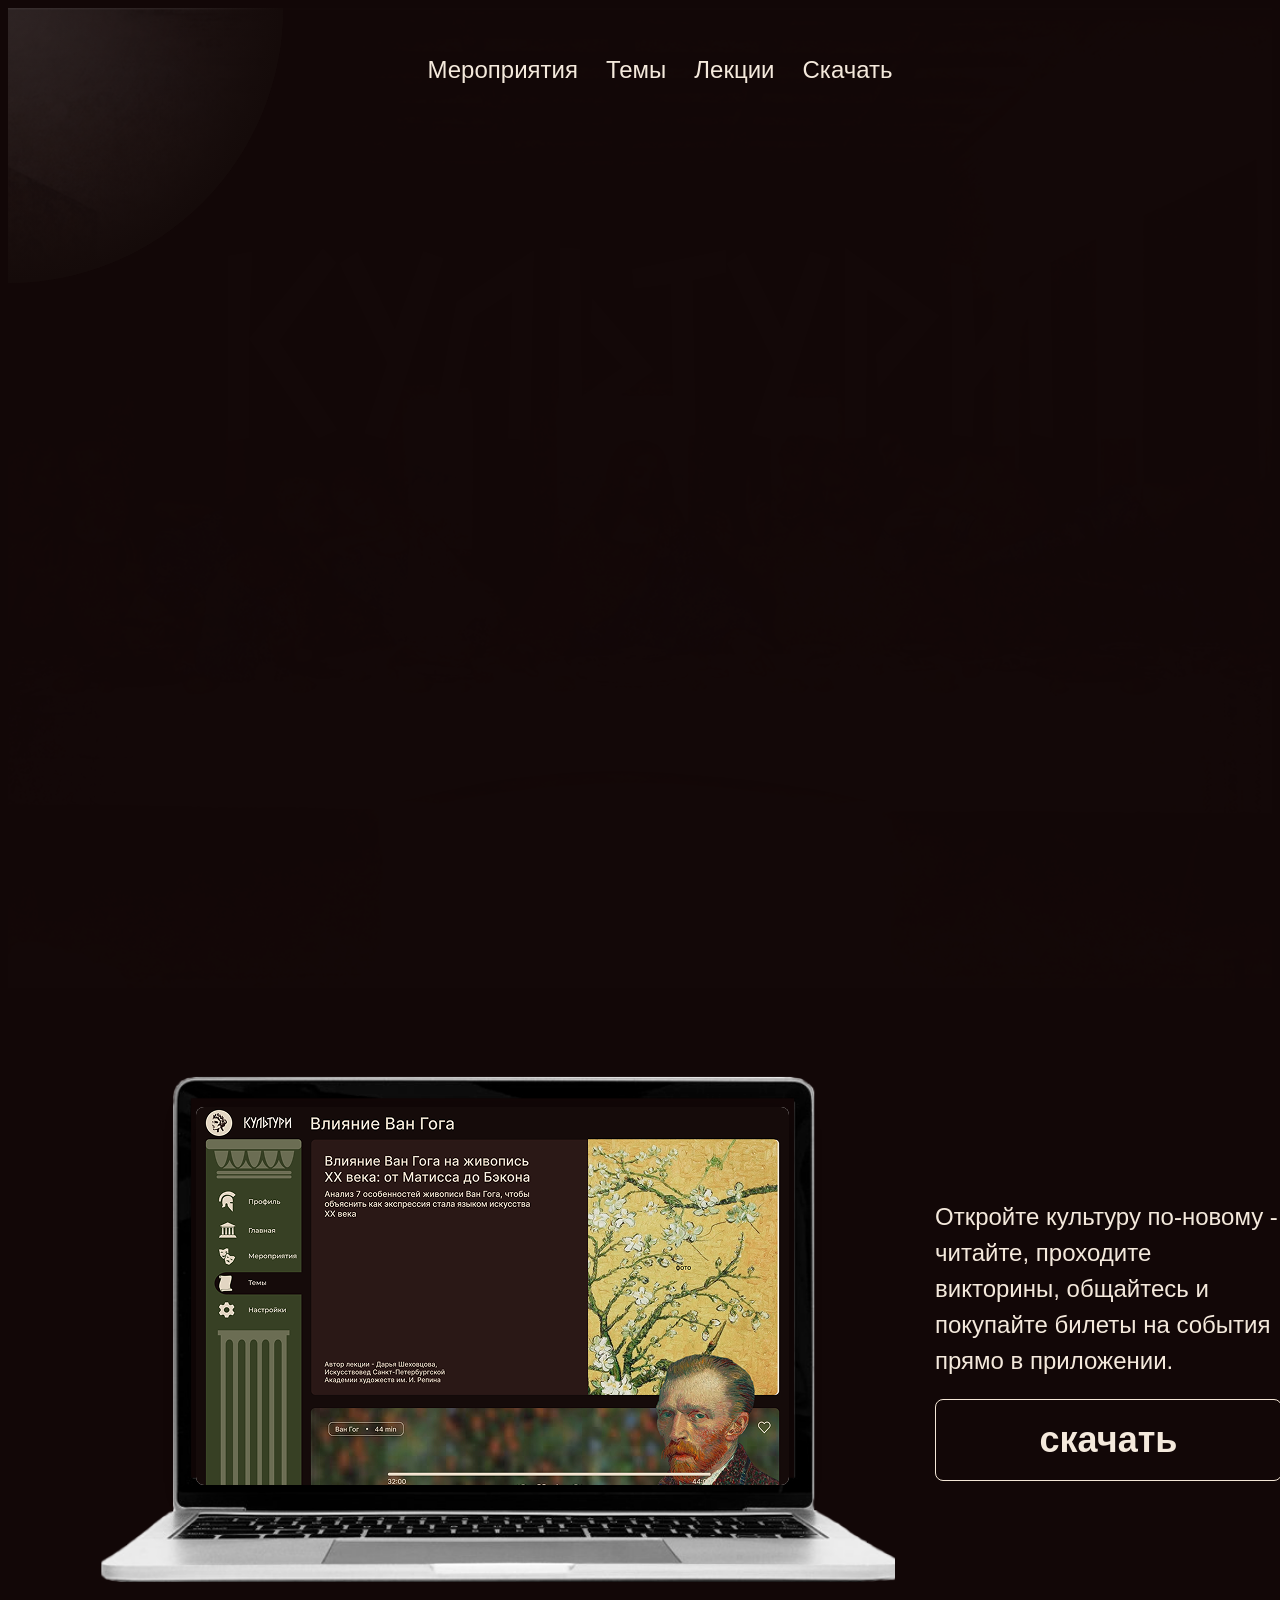
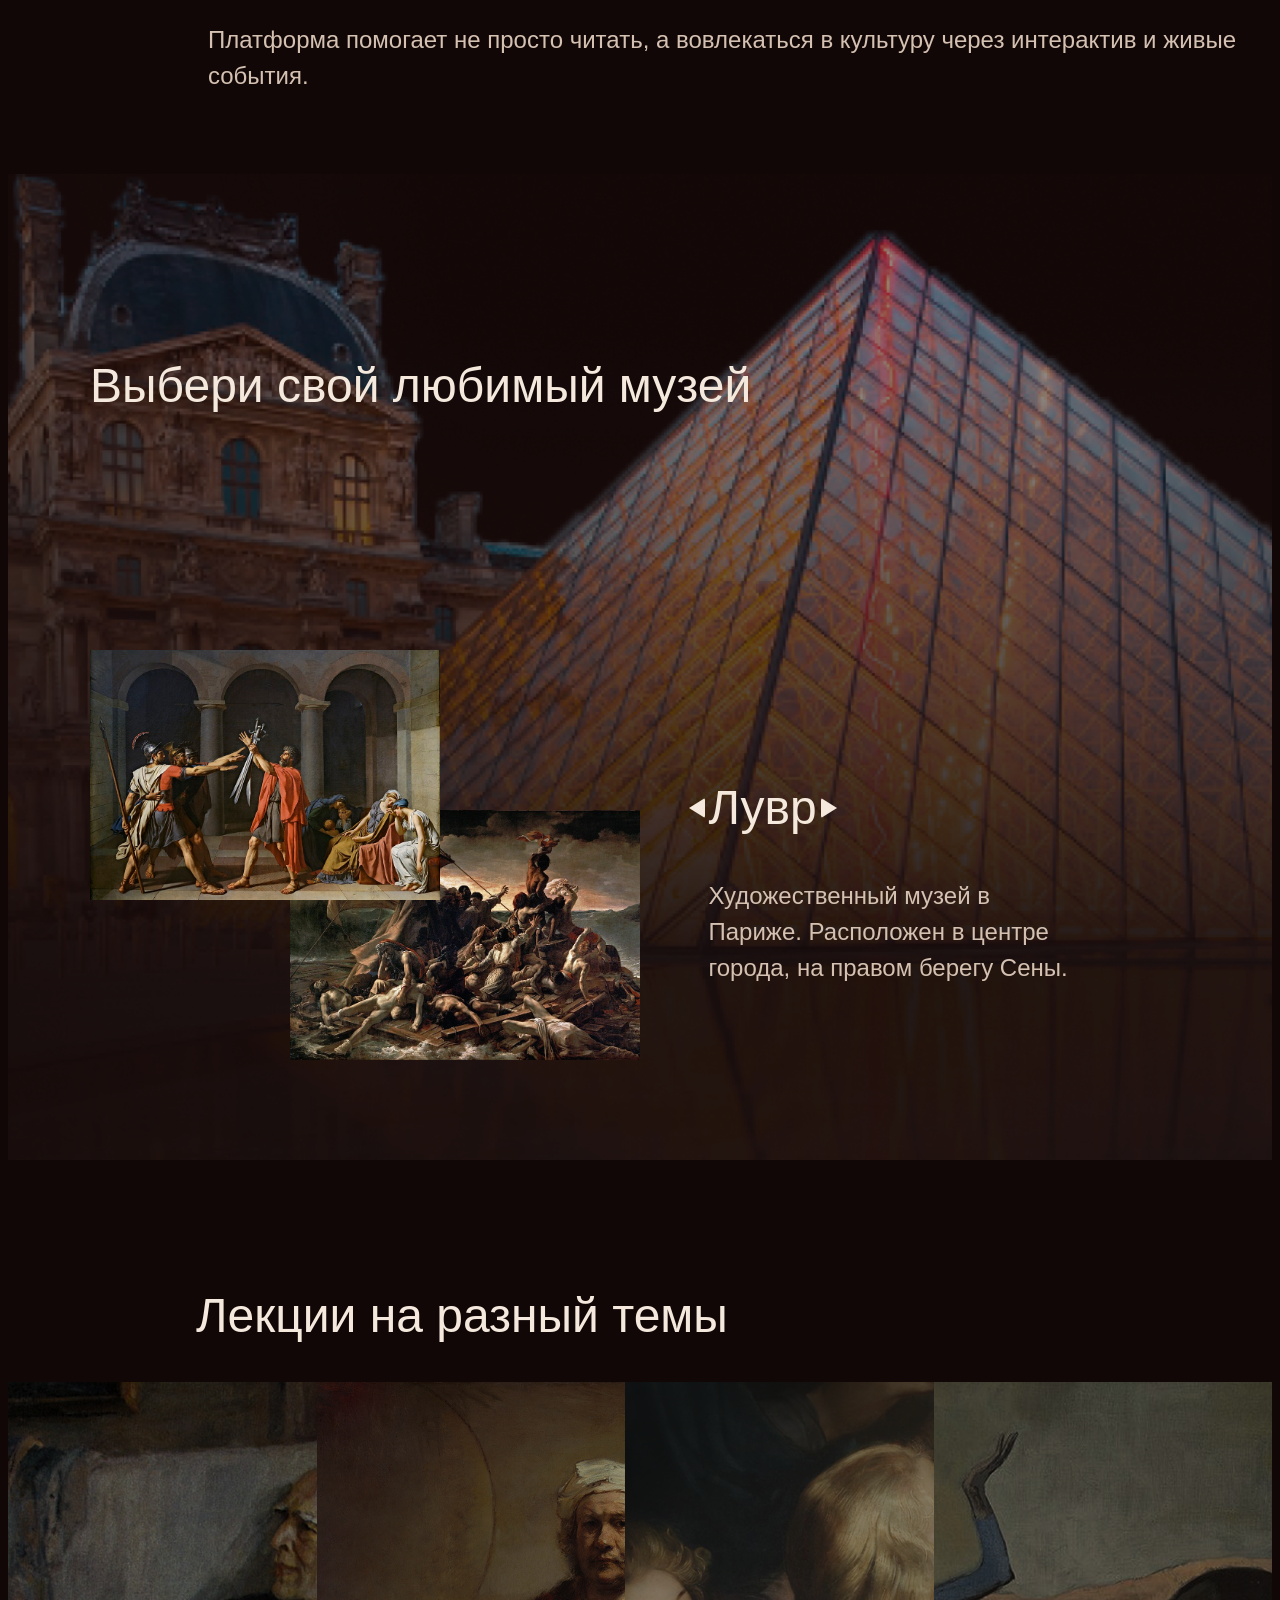
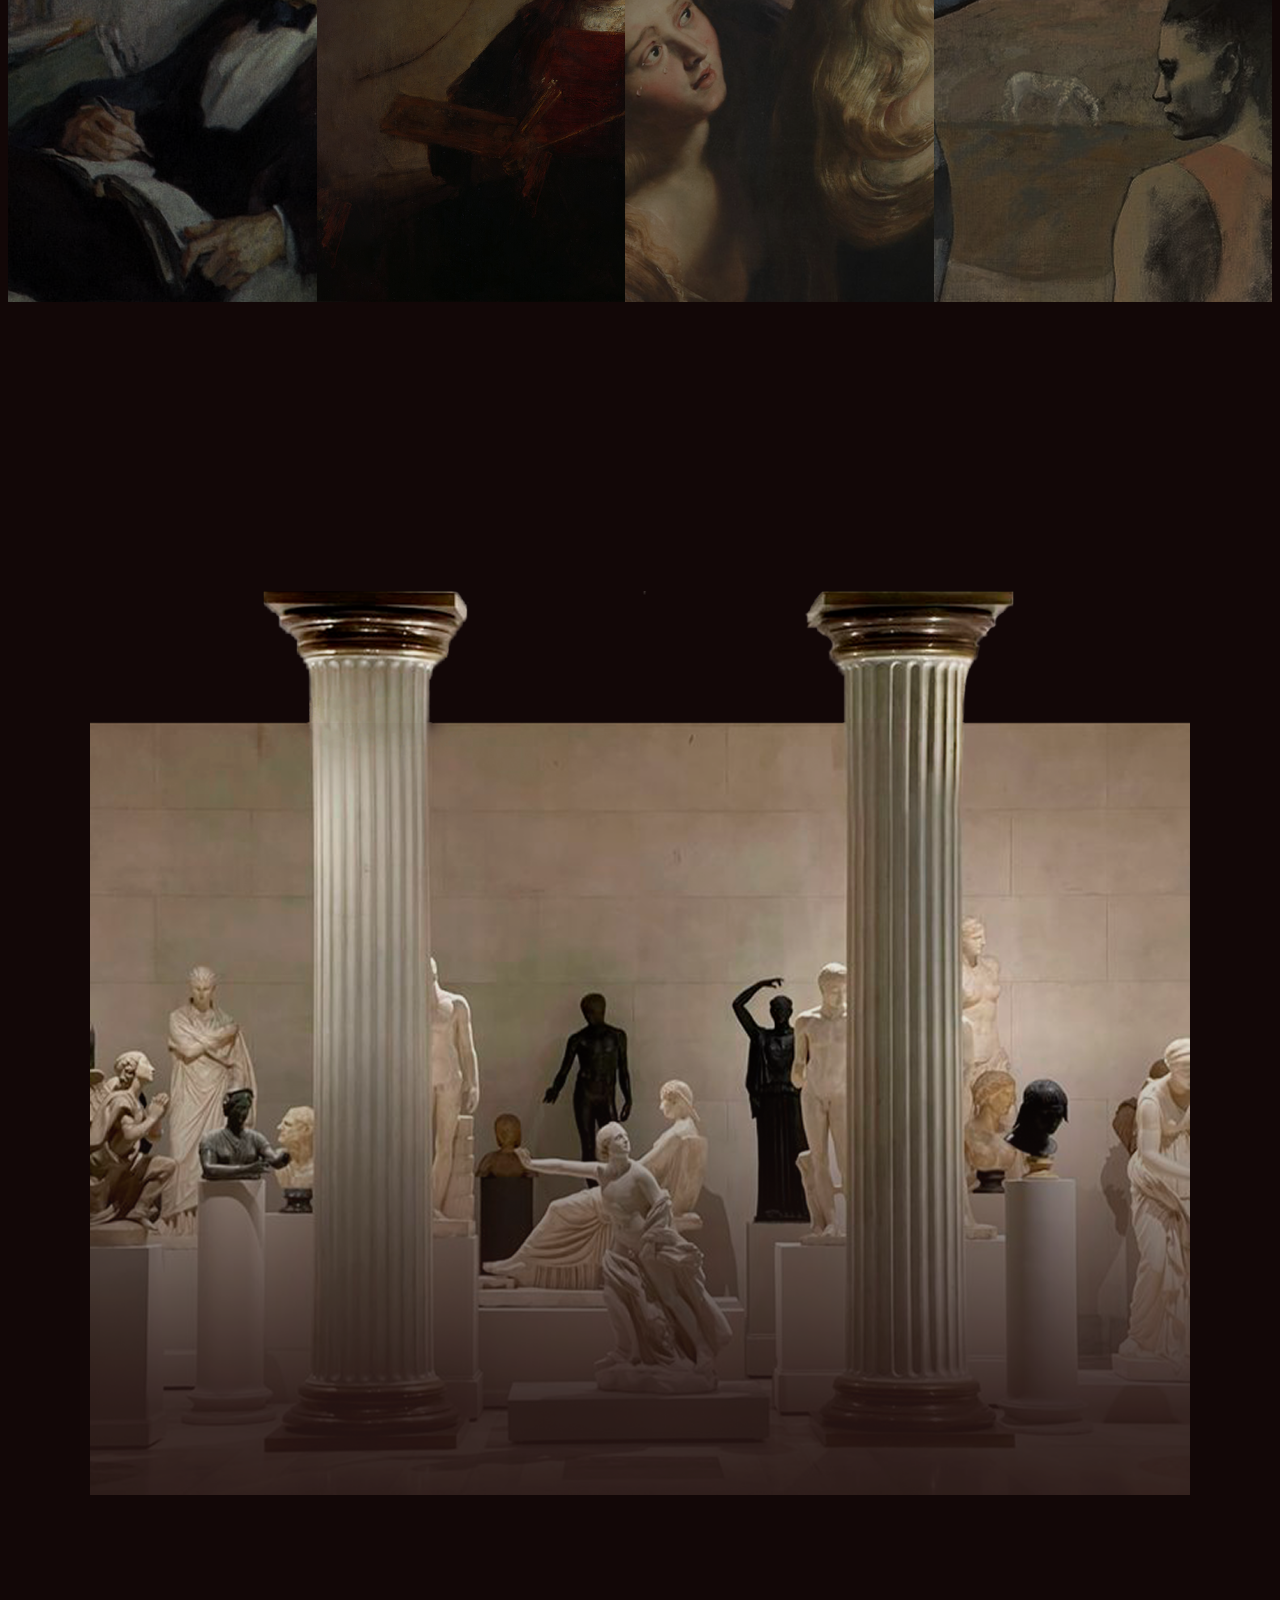
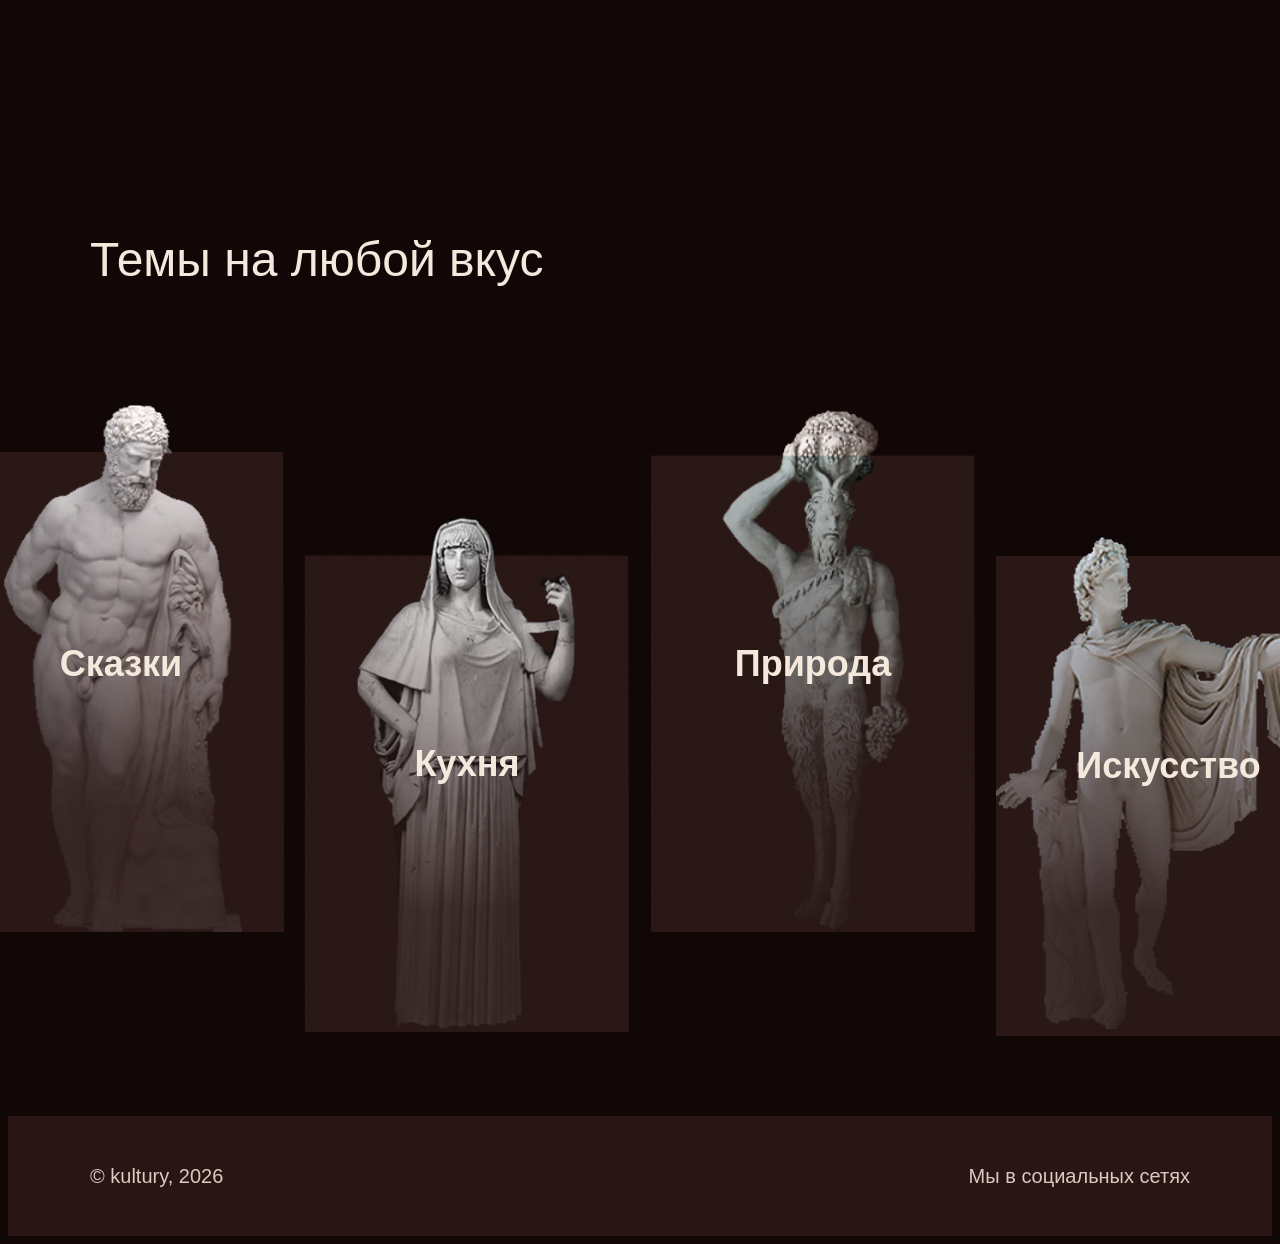
<file: index.html>
<!DOCTYPE html>
<html lang="ru">
<head>
  <meta charset="UTF-8" >
  <meta name="viewport" content="width=device-width, initial-scale=1.0" >
  <title>Культури</title>
  <link rel="stylesheet" href="styles/style.css" >
  <script src="script/script.js"></script>
</head>
<body>
  <header class="hero">
    <div class="hero__overlay"></div>
    <div class="hero__spotlight"></div>
    <nav class="nav">
      <ul class="nav__menu">
	    <li><a href="#events">Мероприятия</a></li>
	    <li><a href="#themes">Темы</a></li>
	    <li><a href="#lectures">Лекции</a></li>
		<li><a href="#download">Скачать</a></li>
      </ul>
    </nav>

    <div class="hero__content">
    </div>
  </header>

  <main>
    <section class="section section--dark intro" id="download">
      <div class="container intro__grid">
        <div class="intro__image">
		  <img src="images/nout.png" alt="Приложение на ноутбуке" class="laptop-bg" >

		  <div class="laptop-screen" id="screen">
			<div class="screen-content">
			  <img src="images/inlaptop.png" alt="Сайт внутри ноутбука" class="inlaptop-img" >
			</div>
		  </div>
		</div>
        <div class="intro__text">
          <h1>Откройте культуру по-новому - читайте, проходите викторины, общайтесь и покупайте билеты на события прямо в приложении.</h1>
          <a href="#" class="btn">скачать</a>
        </div>
      </div>
      <p class="section__note">
        Платформа помогает не просто читать, а вовлекаться в культуру через интерактив и живые события.
      </p>
    </section>

	<section class="section section--dark museum" id="museumSection">
	  <div class="container">
		<h2>Выбери свой любимый музей</h2>

		<div class="museum__grid">
		  <div class="museum__images">
			<img src="images/ms1.jpg" alt="Музей 1" class="museum__small" id="img1" >
			<img src="images/ms2.jpg" alt="Музей 2" class="museum__small museum__small--second" id="img2" >
		  </div>

		  <div class="museum__info">
			<h3 id="museumName">Лувр</h3>
			<p id="museumDescription">
			  Художественный музей в Париже. Расположен в центре города, на правом берегу Сены.
			</p>
		  </div>
		</div>
	  </div>
	</section>

	
	<section class="section section--dark lectures" id="lectures">
	  <div class="container">
		<h2>Лекции на разный темы</h2>

    <div class="lectures__cards">
		  <article class="lecture-card">
			<img src="images/1.png" alt="Лекция 1" >
			<div class="lecture-card__body">
			<div class="lecture-tags">
			  <span class="tag">4.7</span>
			  <span class="tag">Театр</span>
			 </div>
			  <h3>Все о Московском Художественном театре</h3>
			</div>
		  </article>

		  <article class="lecture-card">
			<img src="images/2.png" alt="Лекция 2" >
			<div class="lecture-card__body">
			<div class="lecture-tags">
			<span class="tag">5.0</span>
			  <span class="tag">Искусство</span>
			</div>
			  <h3>Великие художники: Рембрандт</h3>
			  </div>
		  </article>

		  <article class="lecture-card">
			<img src="images/3.png" alt="Лекция 3" >
			<div class="lecture-card__body">
			<div class="lecture-tags">
			<span class="tag">4.8</span>
			  <span class="tag">Искусство</span>
			</div>
			  <h3>Триптих «Снятие с креста» Рубенса: разбор</h3>
			  </div>
		  </article>

		  <article class="lecture-card">
			<img src="images/4.png" alt="Лекция 4" >
			<div class="lecture-card__body">
			<div class="lecture-tags">
			<span class="tag">4.5</span>
			  <span class="tag">Искусство</span>
			 </div>
			  <h3>Работы Пикассо: Девочка на шаре</h3>
			  </div>
		  </article>
		</div>
	  </div>
	</section>


    <section class="section section--dark events" id="events">
      <div class="container events__block">
        <img src="images/mero.png" alt="Мероприятия" >
        <div class="events__text">
          <h2>Более 1000 мероприятий</h2>
        </div>
      </div>
    </section>

	<section class="section section--dark themes" id="themes">
		  <div class="container">
			<h2>Темы на любой вкус</h2>

			<div class="themes__grid">
			  <div class="theme-photo">
				<img src="images/t1.png" alt="Сказки" >
				<span>Сказки</span>
			  </div>

			  <div class="theme-photo">
				<img src="images/t2.png" alt="Кухня" >
				<span>Кухня</span>
			  </div>

			  <div class="theme-photo">
				<img src="images/t3.png" alt="Природа" >
				<span>Природа</span>
			  </div>

			  <div class="theme-photo">
				<img src="images/t4.png" alt="Искусство" >
				<span>Искусство</span>
			  </div>
			</div>
		  </div>
		</section>
  </main>

  <footer class="footer">
    <div class="container footer__inner">
      <p>© kultury, 2026</p>
      <p>Мы в социальных сетях</p>
    </div>
  </footer>
</body>
</html>
</file>
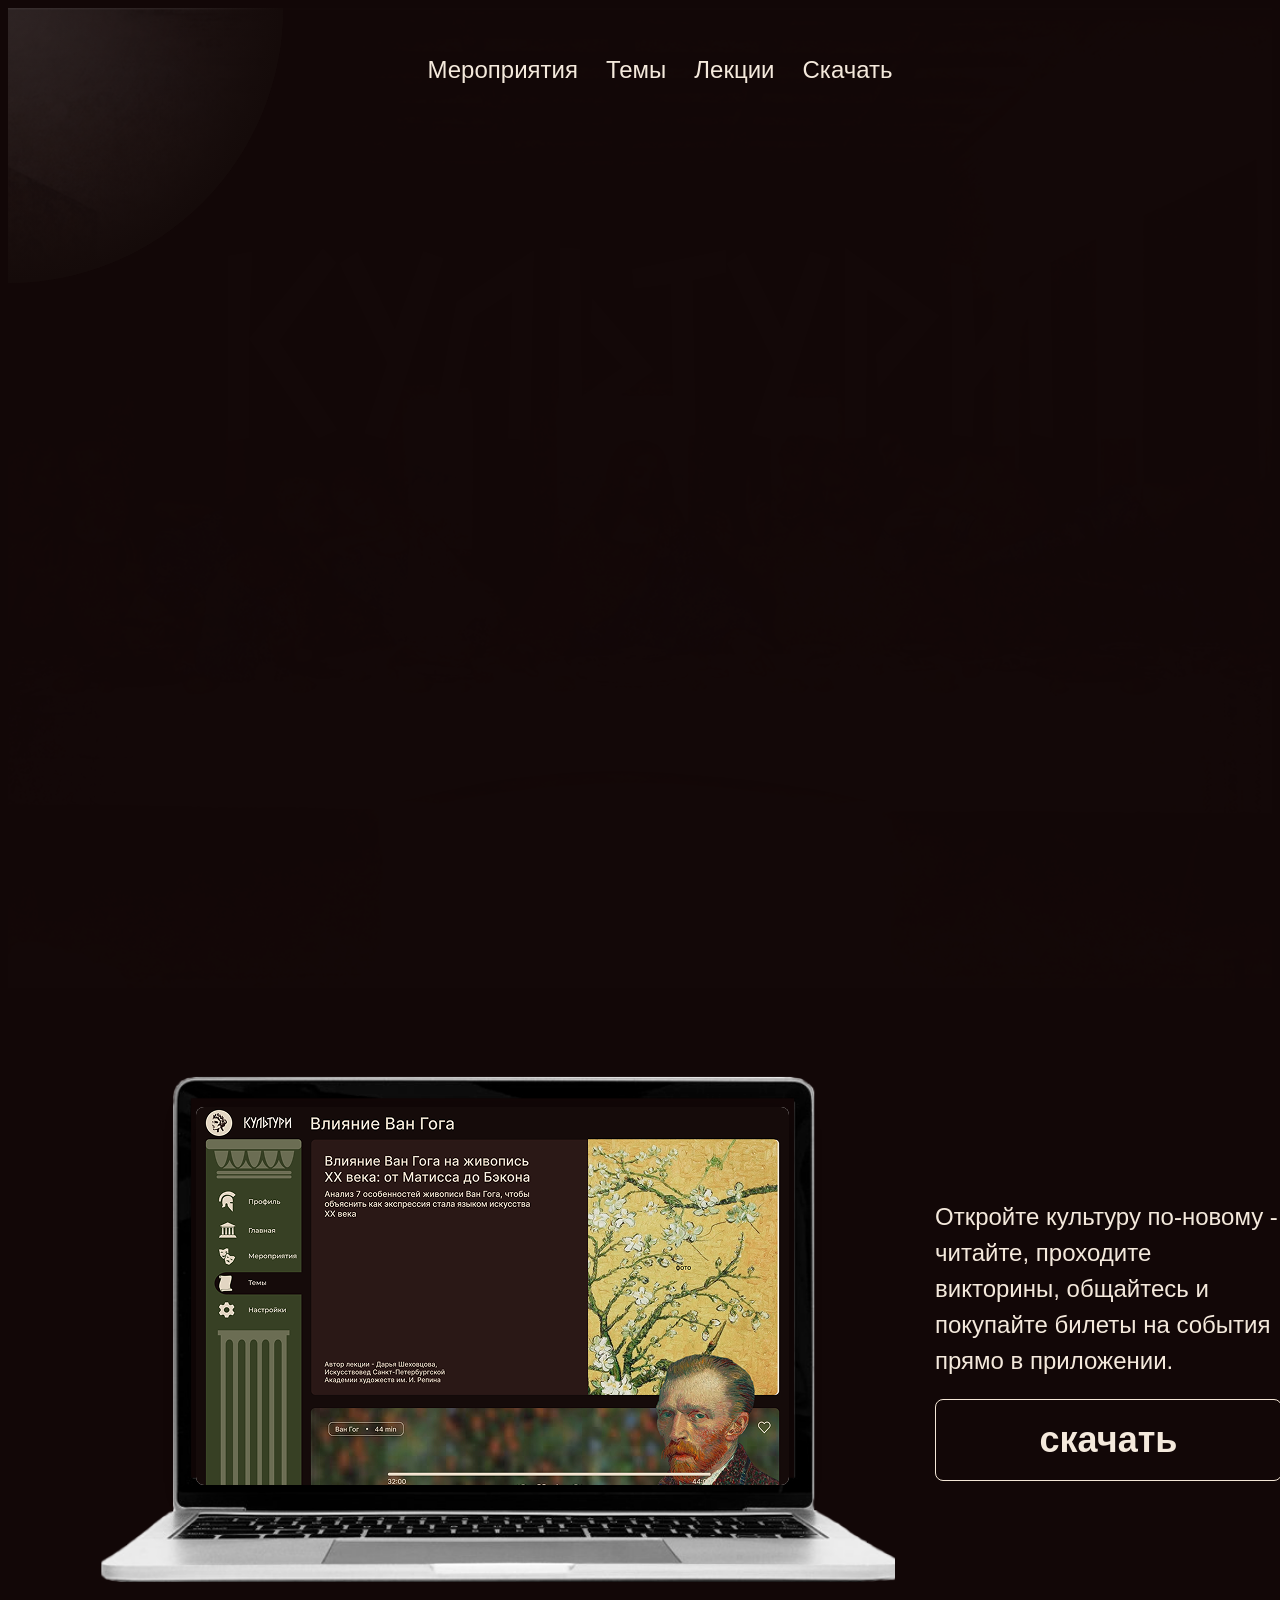
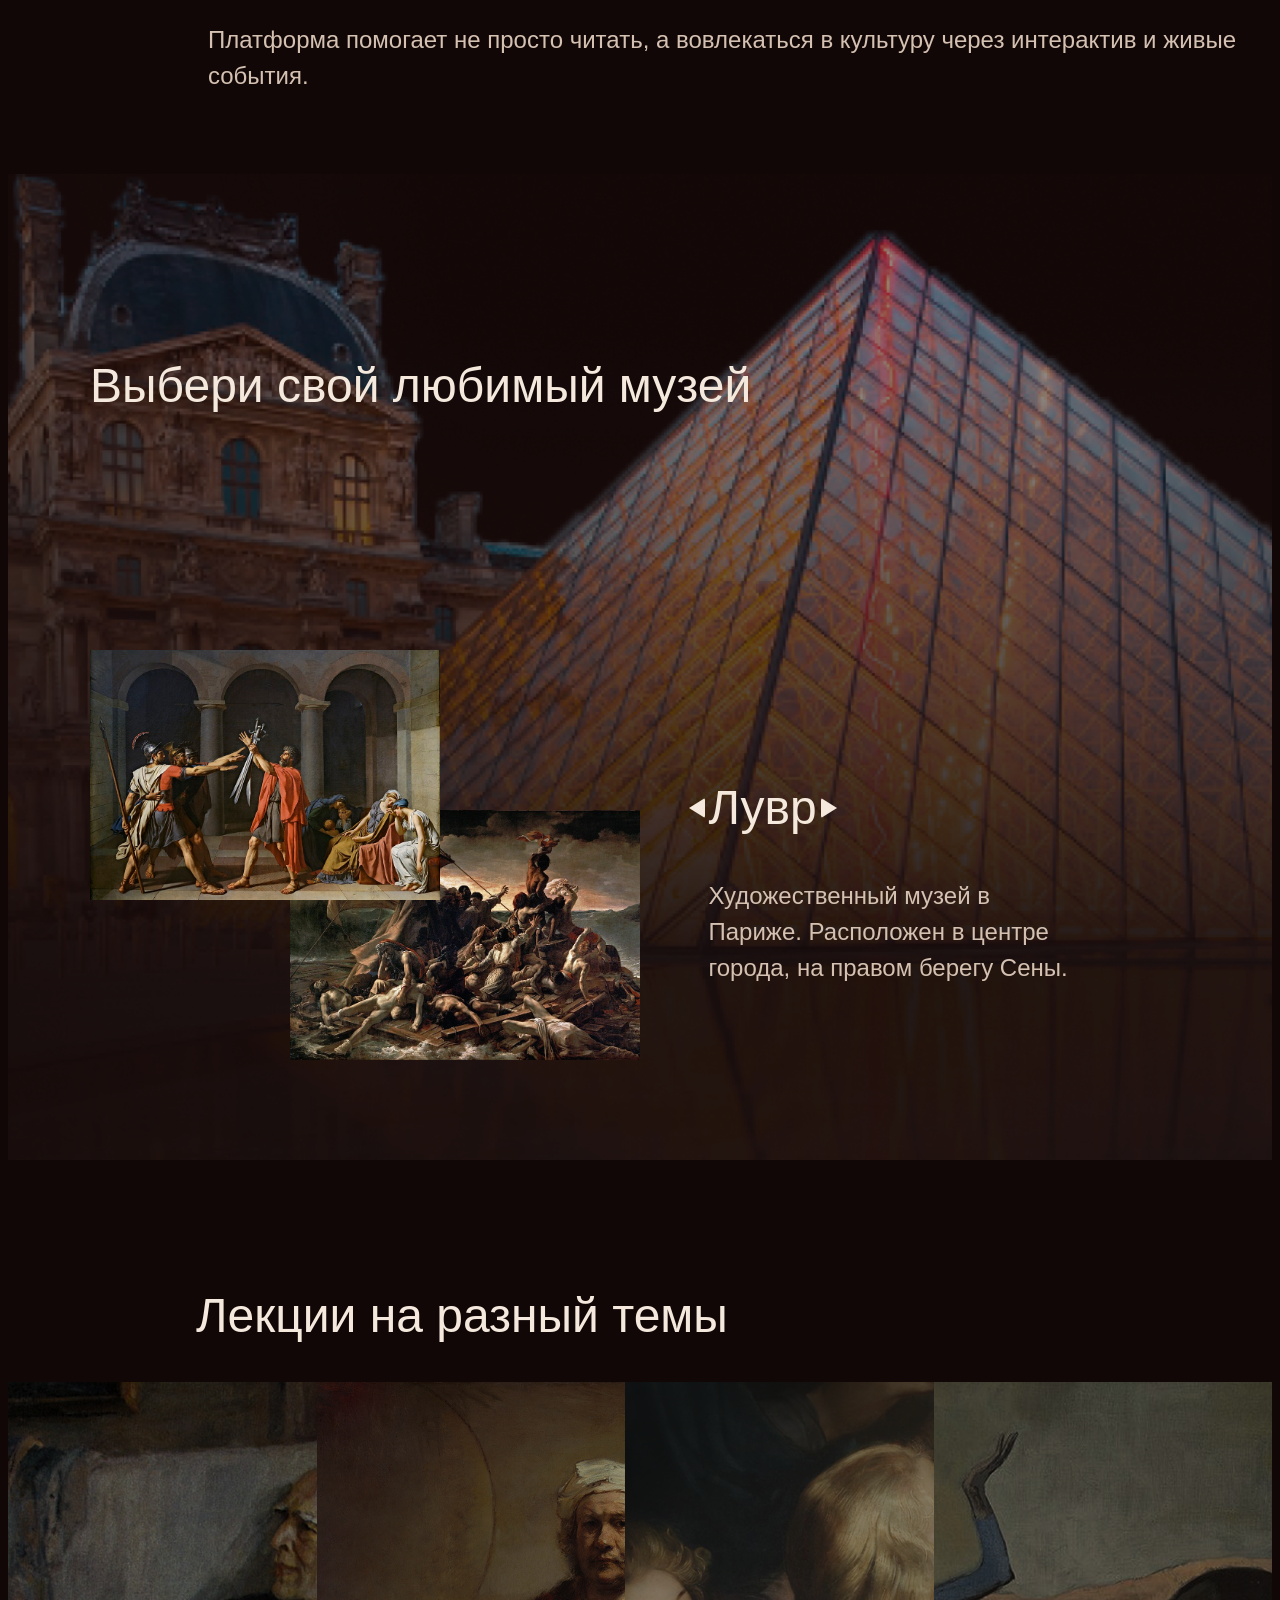
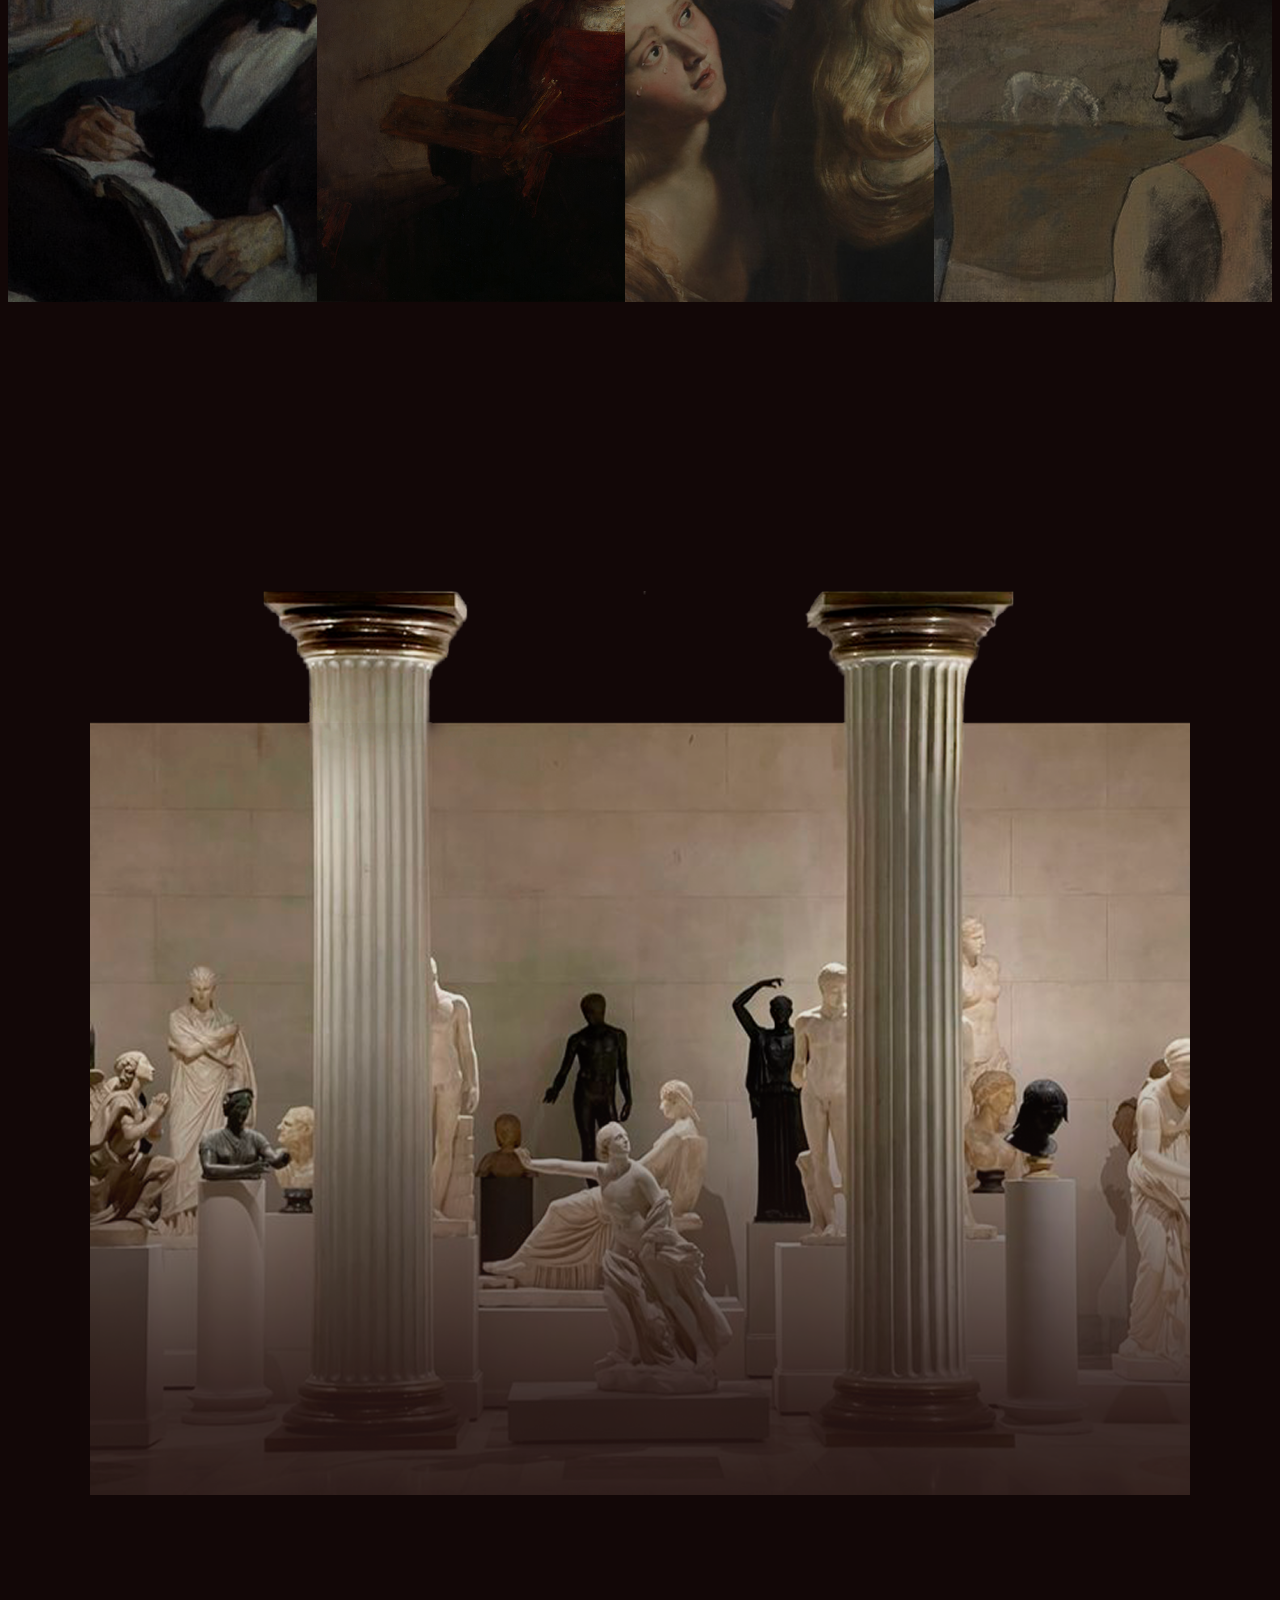
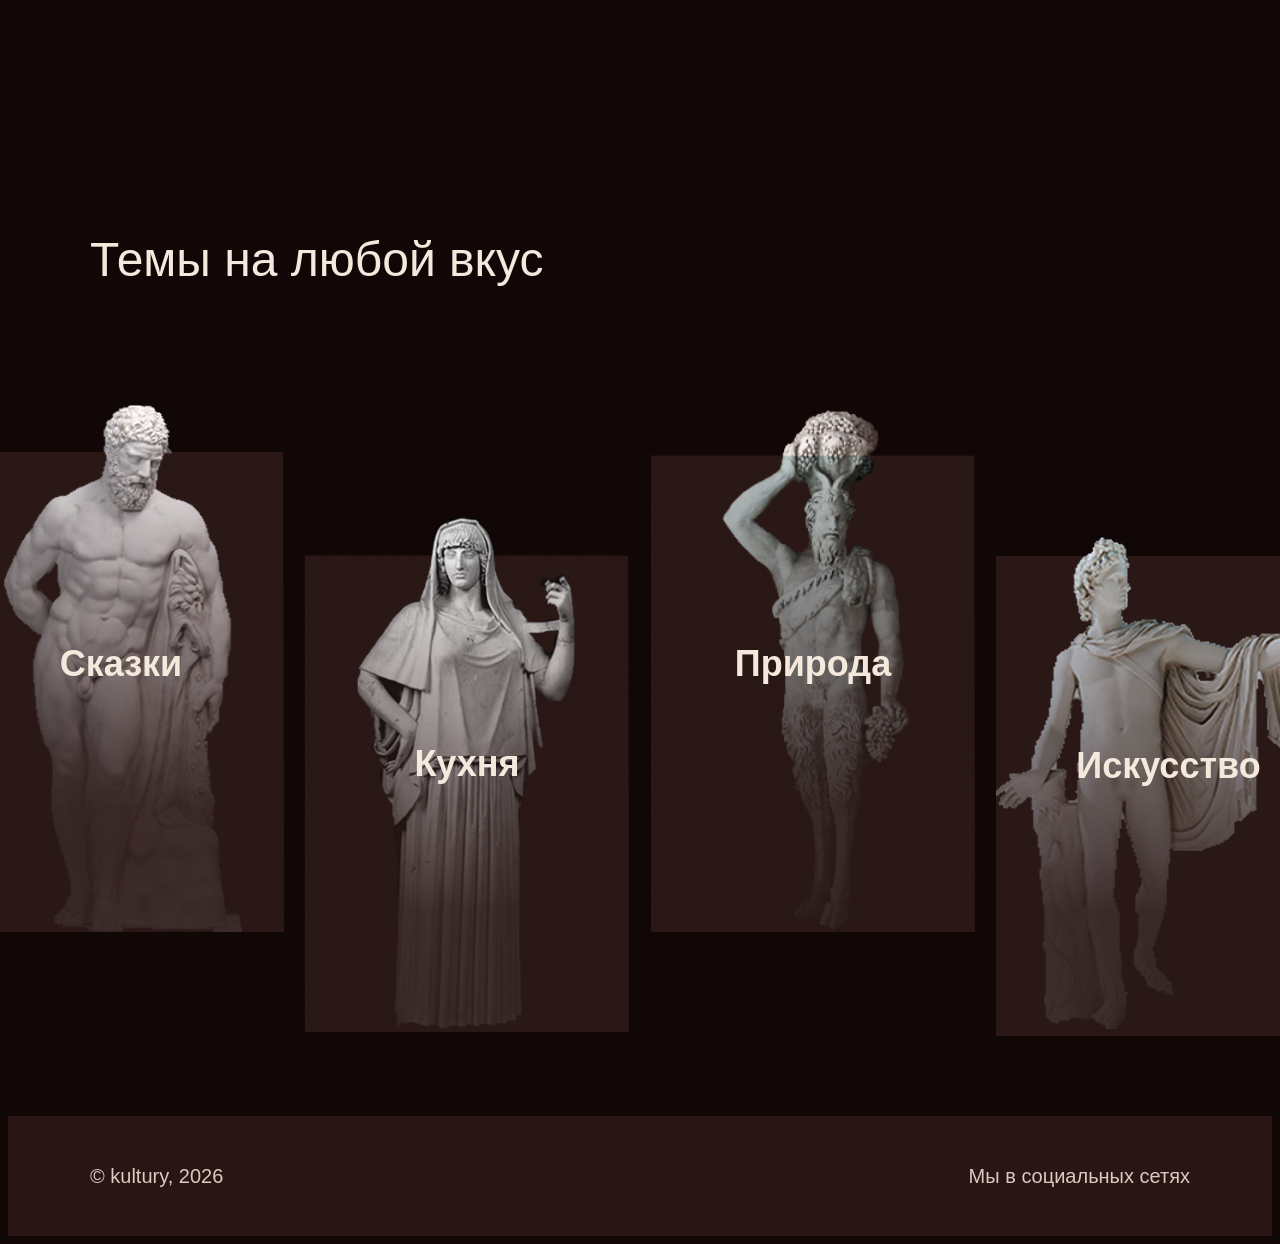
<file: script/index.html>
<!DOCTYPE html>
<html lang="ru">
<head>
  <meta charset="UTF-8" >
  <meta name="viewport" content="width=device-width, initial-scale=1.0" >
  <title>Культури</title>
  <link rel="stylesheet" href="../styles/style.css" >
  <script src="../script/script.js"></script>
</head>
<body>
  <header class="hero">
    <div class="hero__overlay"></div>
    <div class="hero__spotlight"></div>
    <nav class="nav">
      <ul class="nav__menu">
	    <li><a href="#events">Мероприятия</a></li>
	    <li><a href="#themes">Темы</a></li>
	    <li><a href="#lectures">Лекции</a></li>
		<li><a href="#download">Скачать</a></li>
      </ul>
    </nav>

    <div class="hero__content">
    </div>
  </header>

  <main>
    <section class="section section--dark intro" id="download">
      <div class="container intro__grid">
        <div class="intro__image">
		  <img src="../images/nout.png" alt="Приложение на ноутбуке" class="laptop-bg" >

		  <div class="laptop-screen" id="screen">
			<div class="screen-content">
			  <img src="../images/inlaptop.png" alt="Сайт внутри ноутбука" class="inlaptop-img" >
			</div>
		  </div>
		</div>
        <div class="intro__text">
          <h1>Откройте культуру по-новому - читайте, проходите викторины, общайтесь и покупайте билеты на события прямо в приложении.</h1>
          <a href="#" class="btn">скачать</a>
        </div>
      </div>
      <p class="section__note">
        Платформа помогает не просто читать, а вовлекаться в культуру через интерактив и живые события.
      </p>
    </section>

	<section class="section section--dark museum" id="museumSection">
	  <div class="container">
		<h2>Выбери свой любимый музей</h2>

		<div class="museum__grid">
		  <div class="museum__images">
			<img src="../images/ms1.jpg" alt="Музей 1" class="museum__small" id="img1" >
			<img src="../images/ms2.jpg" alt="Музей 2" class="museum__small museum__small--second" id="img2" >
		  </div>

		  <div class="museum__info">
			<h3 id="museumName">Лувр</h3>
			<p id="museumDescription">
			  Художественный музей в Париже. Расположен в центре города, на правом берегу Сены.
			</p>
		  </div>
		</div>
	  </div>
	</section>

	
	<section class="section section--dark lectures" id="lectures">
	  <div class="container">
		<h2>Лекции на разный темы</h2>

    <div class="lectures__cards">
		  <article class="lecture-card">
			<img src="../images/1.png" alt="Лекция 1" >
			<div class="lecture-card__body">
			<div class="lecture-tags">
			  <span class="tag">4.7</span>
			  <span class="tag">Театр</span>
			 </div>
			  <h3>Все о Московском Художественном театре</h3>
			</div>
		  </article>

		  <article class="lecture-card">
			<img src="../images/2.png" alt="Лекция 2" >
			<div class="lecture-card__body">
			<div class="lecture-tags">
			<span class="tag">5.0</span>
			  <span class="tag">Искусство</span>
			</div>
			  <h3>Великие художники: Рембрандт</h3>
			  </div>
		  </article>

		  <article class="lecture-card">
			<img src="../images/3.png" alt="Лекция 3" >
			<div class="lecture-card__body">
			<div class="lecture-tags">
			<span class="tag">4.8</span>
			  <span class="tag">Искусство</span>
			</div>
			  <h3>Триптих «Снятие с креста» Рубенса: разбор</h3>
			  </div>
		  </article>

		  <article class="lecture-card">
			<img src="../images/4.png" alt="Лекция 4" >
			<div class="lecture-card__body">
			<div class="lecture-tags">
			<span class="tag">4.5</span>
			  <span class="tag">Искусство</span>
			 </div>
			  <h3>Работы Пикассо: Девочка на шаре</h3>
			  </div>
		  </article>
		</div>
	  </div>
	</section>


    <section class="section section--dark events" id="events">
      <div class="container events__block">
        <img src="../images/mero.png" alt="Мероприятия" >
        <div class="events__text">
          <h2>Более 1000 мероприятий</h2>
        </div>
      </div>
    </section>

	<section class="section section--dark themes" id="themes">
		  <div class="container">
			<h2>Темы на любой вкус</h2>

			<div class="themes__grid">
			  <div class="theme-photo">
				<img src="../images/t1.png" alt="Сказки" >
				<span>Сказки</span>
			  </div>

			  <div class="theme-photo">
				<img src="../images/t2.png" alt="Кухня" >
				<span>Кухня</span>
			  </div>

			  <div class="theme-photo">
				<img src="../images/t3.png" alt="Природа" >
				<span>Природа</span>
			  </div>

			  <div class="theme-photo">
				<img src="../images/t4.png" alt="Искусство" >
				<span>Искусство</span>
			  </div>
			</div>
		  </div>
		</section>
  </main>

  <footer class="footer">
    <div class="container footer__inner">
      <p>© kultury, 2026</p>
      <p>Мы в социальных сетях</p>
    </div>
  </footer>
</body>
</html>
</file>
<file: styles/style.css>
* {
  color: inherit;
  font-family: inherit;
  font-weight: inherit;
}

body {
  font-family: "Montserrat SemiBold", "Montserrat", sans-serif;
  background: #120707;
  color: #F4E9DC;
  line-height: 1.5;
}

h2 {
  font-size: 48px;
}

a {
  text-decoration: none;
  color: inherit;
}

img {
  max-width: 100%;
  display: block;
}

html {
  scroll-behavior: smooth;
}

.container {
  width: min(1100px, calc(100% - 40px));
  margin: 0 auto;
  padding: 0;
}

.section {
  padding: 80px 0;
}

.section--dark {
  background: #120707;
}

.hero {
  min-height: 100vh;
  background: url("images/hero.png") center/cover no-repeat;
  position: relative;
  display: flex;
  flex-direction: column;
  justify-content: space-between;
  padding: 20px 0 60px;
}

.hero::after {
  content: "";
  position: absolute;
  inset: 0;
  background: rgba(18, 7, 7, 0.25);
  z-index: 0;
}
.hero {
  overflow: hidden;
}

.hero__overlay {
  position: absolute;
  inset: 0;
  background: rgba(18, 7, 7, 0.9);
  z-index: 1;
  pointer-events: none;
}

.hero__spotlight {
  position: absolute;
  width: 550px;
  height: 550px;
  border-radius: 50%;
  left: 0;
  top: 0;
  transform: translate(-50%, -50%);
  background: radial-gradient(
    circle,
    rgba(255,255,255,0.10) 0%,
    rgba(255,255,255,0.03) 45%,
    rgba(21, 11, 10, 9) 70%
  );
  box-shadow: 0 0 0 9999px rgba(18, 7, 7, 0.9);
  z-index: 2;
  pointer-events: none;
}
.nav,
.hero__content {
  position: relative;
  z-index: 2;
}

.nav {
  width: min(1200px, calc(100% - 40px));
  margin: 0 auto;
  display: flex;
  justify-content: center;
  align-items: center;
  color: #F4E9DC;
}

.nav__menu {
  list-style: none;
  display: flex;
  gap: 28px;
  font-size: 24px;
}

.hero__content {
  text-align: center;
  padding-bottom: 40px;
}


.intro__grid {
  display: grid;
  grid-template-columns: 1.2fr 1fr;
  gap: 40px;
  align-items: center;
}
.intro__image {
  position: relative;
  width: 805px;
  height: 524px;
}

.laptop-bg {
  position: absolute;
  inset: 0;
  width: 100%;
  height: 100%;
  object-fit: cover;
  z-index: 0;
  border-radius: 12px;
}

.laptop-screen {
  position: absolute;
  left: 106px;  
  top: 39px; 
  width: 593px;
  height: 378px;
  overflow: hidden;
  border-radius: 8px;
  background: #fff;
  box-shadow: 0 10px 30px rgba(0,0,0,0.4);
  z-index: 1;
}

.screen-content {
  height: 100%;
  overflow-y: auto;
  overflow-x: hidden;
  position: relative;
}

.inlaptop-img {
  display: block;
  width: 593px;
  height: auto;
}

.intro__text h1,
.themes h2 {
  font-size: 24px;
  margin-bottom: 20px;
}

.museum h2 ,
.themes h2 {
  font-size: 48px;
  color: #F4E9DC;
}

.btn {
  display: inline-flex;
  width: 345px;
  height: 80px;
  align-items: center;
  justify-content: center;
  border: 1px solid #f4e7d7;
  border-radius: 8px;
  text-transform: lowercase;
  font-weight: 700;
  font-size: 36px;
  background: transparent;
  color: #F4E9DC;
  transition: background-color 0.2s ease, color 0.2s ease;
}

.btn:active {
  background-color: #F4E9DC;
  font-size: 36px;
  color: #2A1816;
}

.museum {
  position: relative;
  min-height: 700px;
  overflow: hidden;
  background: url("images/ml.png") center/cover no-repeat;
}

.museum::after {
  content: "";
  position: absolute;
  inset: 0;
  background: rgba(18, 7, 7, 0.35);
  z-index: 1;
}

.museum > .container {
  position: relative;
  z-index: 2;
  min-height: 700px;
  display: flex;
  flex-direction: column;
  justify-content: space-between;
  padding: 56px 0 70px;
}

.museum__grid {
  display: block;
}


.museum__info {
  max-width: 380px;
  padding: 0px;
  border-radius: 12px;
  border-left: none;
} 
.section__note {
  font-size: 24px;
  margin: 30px auto 0;
  color: #d4c1b2;
  padding-left: 200px;
}
.museum {
  position: relative;
  min-height: 700px;
  overflow: hidden;
  background: url("images/ml.png") center/cover no-repeat;
  transition: background 0.3s ease;
}

.museum__grid {
  display: grid;
  grid-template-columns: 1.1fr 0.9fr;
  gap: 30px;
  align-items: end;
  margin-top: 30px;
}

.museum__images {
  position: relative;
  min-height: 360px;
}

.museum__small {
  width: 350px;
  height: 250px;
  object-fit: cover;
  position: absolute;
  border-radius: 0px;
}

.museum__small--second {
  left: 200px;
  top: 160px;
  z-index: 2;
}
#img1 {
  z-index: 2;
}

#img2 {
  z-index: 1;
}

.museum__info h3 {
  font-size: 48px;
  margin-bottom: 10px;
  position: relative;
  display: inline-block;
  padding: 0;
  cursor: default;
}

.museum__info h3::before {
  content: "";
  position: absolute;
  left: -20px;
  top: 50%;
  transform: translateY(-50%) rotate(180deg);
  width: 16px;
  height: 20px;
  background: #F4E9DC;
  clip-path: polygon(0 0, 100% 50%, 0 100%);
  border-radius: 2px;
  cursor: pointer;
}

.museum__info h3::after {
  content: "";
  position: absolute;
  right: -20px;
  top: 50%;
  transform: translateY(-50%) rotate(180deg);
  width: 16px;
  height: 20px;
  background: #F4E9DC;
  clip-path: polygon(100% 0, 0 50%, 100% 100%);
  border-radius: 2px;
  cursor: pointer;
}

.museum__info h3::before:hover,
.museum__info h3::after:hover {
  opacity: 0.8;
}
.museum__info p {
  color: #d4c1b2;
  font-size: 24px;
}

.lectures h2 {
  font-size: 48px;
  margin-bottom: 20px;
  padding-left: 188px;
}

.lectures .container {
  width: 100%;
  max-width: none;
  margin: 0;
  padding: 0;
}

.lectures__cards {
  display: flex;
  flex-wrap: nowrap;
  gap: 0;
  margin-top: 30px;
  width: 100%;
  padding: 0;
  margin: 30px 0 0 0;
}

.lecture-card {
  position: relative;
  flex: 1 1 0;
  min-height: 520px;
  background: transparent;
  border-radius: 0;
  margin-left: -30px;
  z-index: 1;
  transition: transform 0.25s ease;
}

.lecture-card:first-child {
  margin-left: 0;
}

.lecture-card:last-child {
  margin-right: 0;
}

.lecture-card img {
  width: 100%;
  height: 100%;
  object-fit: cover;
  border-radius: 0px;
  display: block;
  filter: brightness(0.6);
}

.lecture-card:hover {
  transform: translateX(20px);
  z-index: 10;
}

.lecture-card:hover img {
  filter: brightness(1);
}

.lecture-card__body {
  position: absolute;
  inset: 0;
  padding: 16px;
  display: flex;
  flex-direction: column;
  justify-content: flex-end;
  color: #f4e7d7;
  opacity: 0;
  transition: opacity 0.25s ease;
  background: rgba(0, 0, 0, 0.3);
  border-radius: 8px;
}

.lecture-card:hover .lecture-card__body {
  opacity: 1;
}

.tag {
  display: inline-block;
  padding: 4px 8px;
  margin-right: 6px;
  margin-bottom: 0;
  font-size: 16px;
  background: #E2D5C2;
  color: #1F110F;
  border-radius: 10px;
}

.lecture-card__body h3 {
  font-size: 16px;
  color: #f4e7d7;
  margin: 0;
}

.tag:first-child::before {
  content: "★ ";
}
.lecture-tags {
  display: flex;
  flex-wrap: wrap;
  gap: 0;
  margin-bottom: 10px;
}
.lecture-card h2 {
  font-size: 48px;
}

.events__block {
  position: relative;
  display: flex;
  justify-content: center;
}

.events__block img {
  width: 1360px;
  height: 1162px;
  object-fit: contain;
  border-radius: 8px;
  opacity: 0.92;
}

.events__text {
  position: absolute;
  left: 40px; 
  bottom: 122px;
  max-width: 280px;
  opacity: 0;
  transform: translateX(-100%); 
  transition: opacity 0.6s ease, transform 0.6s ease;
}

.events__text.visible {
  opacity: 1;
  transform: translateX(0);
}
.events__text h2 {
  font-size: 48px;
}

.themes__grid {
  display: grid;
  grid-template-columns: repeat(4, 326px);
  gap: 20px;
  margin-top: 100px;
  justify-content: center;
}

.theme-photo {
  position: relative;
  width: 326px;
  height: 536px;
  overflow: hidden;
}

.theme-photo:nth-child(4) {
  width: 345px;
  height: 540px;
}

.theme-photo:nth-child(2),
.theme-photo:nth-child(4) {
  margin-top: 100px;
}

.theme-photo img {
  width: 100%;
  height: 100%;
  object-fit: contain;
  object-position: center;
  display: block;
}

.theme-photo span {
  position: absolute;
  top: 50%;
  left: 50%;
  transform: translate(-50%, -50%);
  color: #F4E9DC;
  font-size: 36px;
  font-weight: 700;
  text-align: center;
  z-index: 1;
}

.footer {
  background: #2a1515;
  padding: 25px 0;
  color: #d9cbc0;
}

.footer__inner {
  display: flex;
  justify-content: space-between;
  gap: 20px;
  font-size: 20px;
}

@media (max-width: 1022px) {
  h1, h2, h3, .nav__menu, .btn, .section__note,
  .museum__info p, .lecture-card__body h3, .theme-photo span,
  .events__text h2 {
    white-space: nowrap;
  }

  h2,
  .museum__info h3,
  .lectures h2,
  .events__text h2 {
    font-size: 32px;
  }

  body,
  .intro__text h2,
  .museum__info p,
  .section__note,
  .lecture-card__body h3 {
    font-size: 20px;
  }
}
@media (max-width: 834px) {
  h2,
  .museum__info h3,
  .lectures h2,
  .events__text h2 {
    font-size: 32px;
  }

  body,
  .intro__text h2,
  .museum__info p,
  .section__note,
  .lecture-card__body h3,
  .theme-photo span {
    font-size: 20px;
  }

  .intro__image {
    width: 100%;
    height: 420px;
  }

  .laptop-bg {
    width: 100%;
    height: 100%;
  }

  .laptop-screen {
    left: 88px;
    top: 32px;
    width: calc(100% - 180px);
    height: 300px;
  }

  .inlaptop-img {
    width: 100%;
  }

  .museum__small {
    width: 300px;
    height: 215px;
  }

  .museum__small--second {
    left: 175px;
    top: 140px;
  }

  .events__block img {
    width: 100%;
    height: 820px;
  }

  .lectures__cards {
    flex-wrap: wrap;
  }

  .lecture-card {
    flex: 0 0 50%;
    min-height: 420px;
    margin-left: 0;
  }

  .themes__grid {
    grid-template-columns: repeat(2, 1fr);
    gap: 20px;
  }

  .theme-photo,
  .theme-photo:nth-child(4) {
    width: 100%;
    height: 420px;
  }

  .theme-photo:nth-child(2),
  .theme-photo:nth-child(4) {
    margin-top: 0;
  }
}
@media (max-width: 375px) {
  h2,
  .museum__info h3,
  .lectures h2,
  .events__text h2 {
    font-size: 20px;
  }

  body,
  .intro__text h2,
  .museum__info p,
  .section__note,
  .lecture-card__body h3,
  .theme-photo span,
  .nav__menu {
    font-size: 14px;
  }

  .container {
    width: calc(100% - 24px);
  }

  .section {
    padding: 48px 0;
  }

  .hero {
    min-height: 100vh;
    padding: 16px 0 40px;
  }

  .nav__menu {
    gap: 10px;
    flex-wrap: wrap;
    justify-content: center;
  }

  .intro__grid,
  .museum__grid,
  .lectures__cards,
  .themes__grid {
    grid-template-columns: 1fr;
  }

  .intro__image {
    width: 100%;
    height: 300px;
  }

  .laptop-screen {
    left: 40px;
    top: 18px;
    width: calc(100% - 80px);
    height: 185px;
  }

  .museum__small {
    width: 220px;
    height: 155px;
  }

  .museum__small--second {
    left: 120px;
    top: 96px;
  }

  .lectures__cards {
    flex-wrap: wrap;
  }

  .lecture-card {
    flex: 0 0 100%;
    min-height: 320px;
    margin-left: 0;
  }

  .events__block img {
    width: 100%;
    height: 520px;
  }

  .events__text {
    left: 14px;
    bottom: 14px;
    max-width: 180px;
  }

  .themes__grid {
    gap: 16px;
    margin-top: 40px;
  }

  .theme-photo,
  .theme-photo:nth-child(4) {
    width: 100%;
    height: 280px;
    margin-top: 0;
  }
}
</file>
